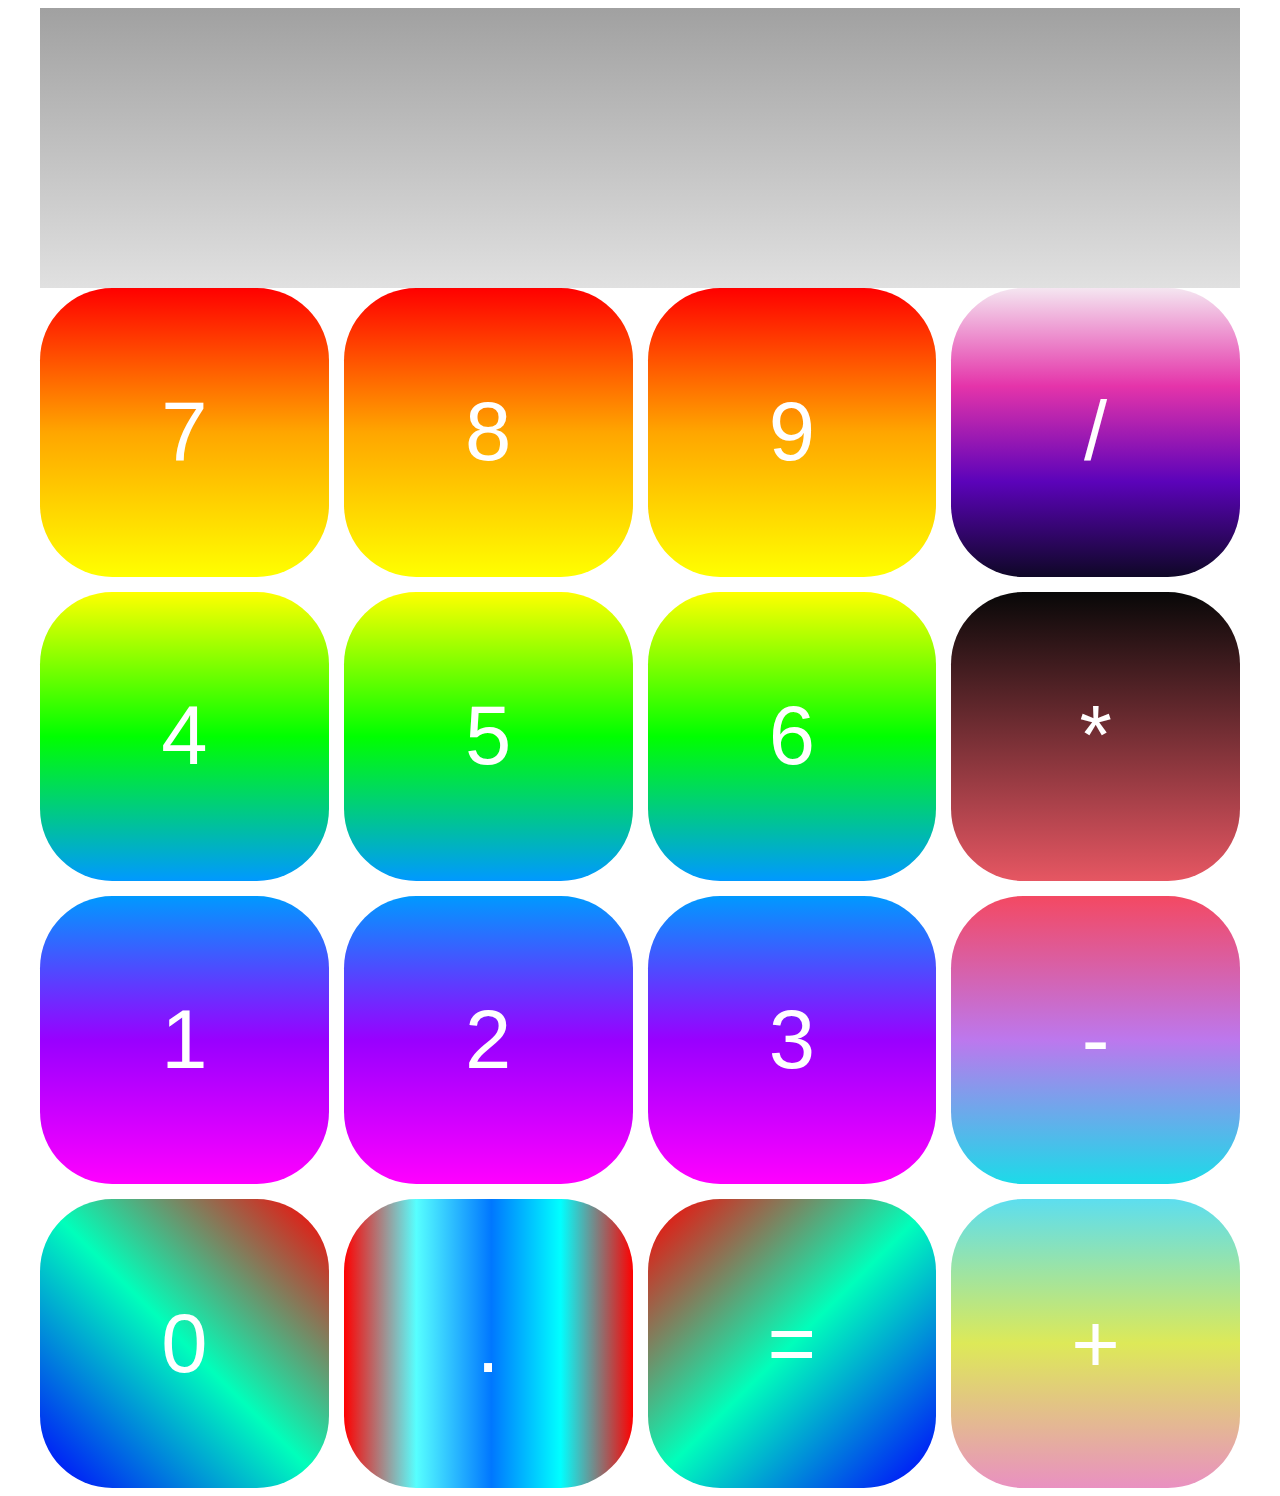
<file: fractions/index.html>
<html>
    <head>
        <link rel="stylesheet" href="styles.css"/>
    </head>
    <body>
        <div class="center">
        <div class="calculations"></div>
    </div>
        <div class="calculator">

            <button class="seven top">7</button>
            <button class="eight top">8</button>
            <button class="nine top">9</button>
            <button class="divide">/</button>
            <button class="four middle">4</button>
            <button class="five middle">5</button>
            <button class="six middle">6</button>
            <button class="multiply">*</button>
            <button class="one bottom">1</button>
            <button class="two bottom">2</button>
            <button class="three bottom">3</button>
            <button class="minus">-</button>
            <button class="zero">0</button>
            <button class="decimal">.</button>
            <button class="equals">=</button>
            <button class="add">+</button>
          </div>
          
        
    </body>
    <script src="https://cdnjs.cloudflare.com/ajax/libs/mathjs/11.9.0/math.min.js"></script>

    <script type="module" src="script.js" ></script>
</html>
</file>
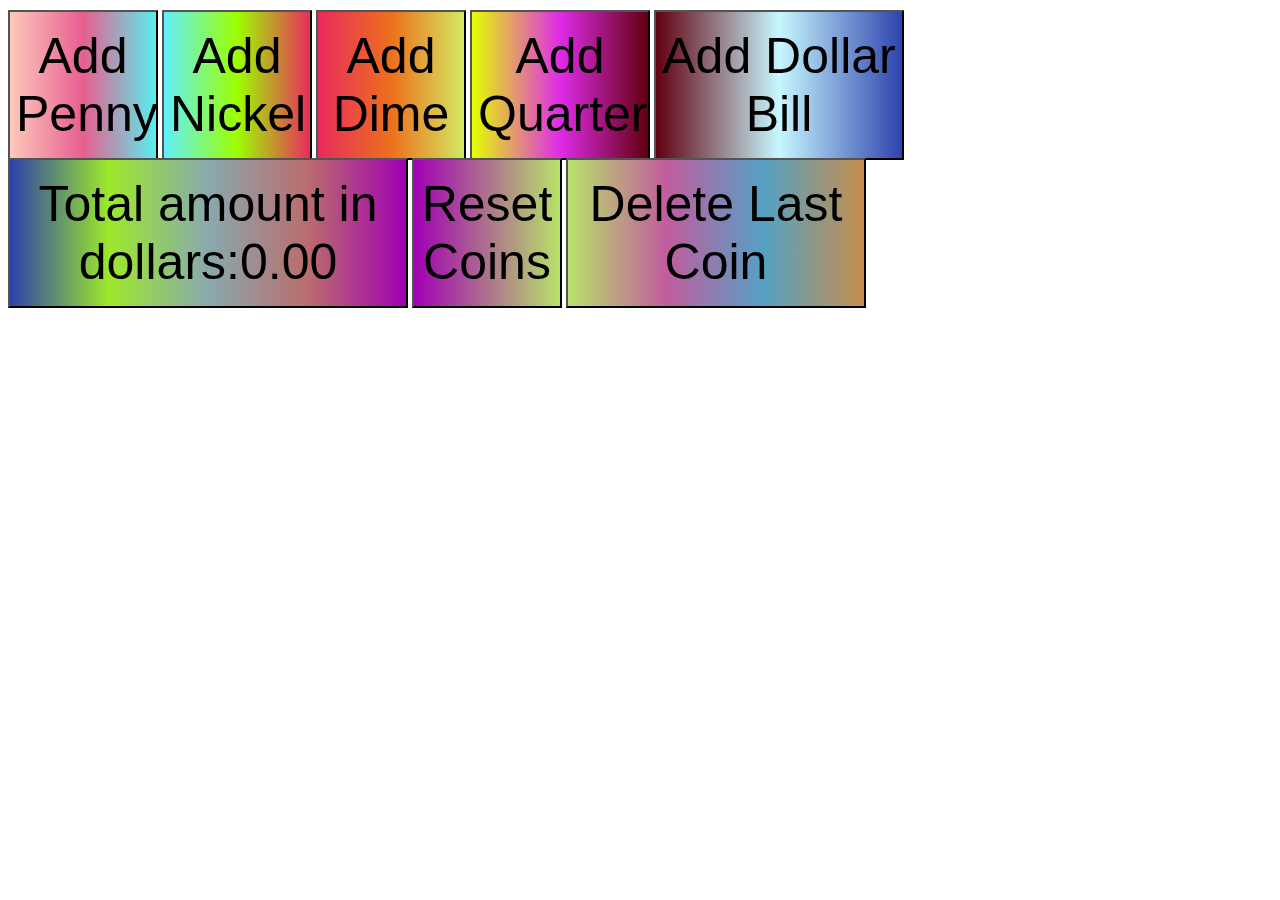
<file: money/index.html>
<!DOCTYPE html>
<html lang="en">
<head>
  <meta charset="UTF-8">
  <meta name="viewport" cont   ent="width=device-width, initial-scale=1.0">
  <link rel="stylesheet" href="style.css"> <!-- Link to external CSS file -->
</head> 
<body>
 
  <div class="buttons"></div>
  <button class="penny">Add Penny</button>
  <button class="nickel">Add Nickel</button>
  <button class="dime">Add Dime</button>
  <button class="quarter">Add Quarter</button>
  <button class="bill">Add Dollar Bill</button>
  <button class="cost">Total amount in dollars:0.00</button>
  <button class="reset">Reset Coins</button>
  <button class="delete">Delete Last Coin</button>
  <div class="money"></div>
  <script src="script.js"></script> <!-- Link to external JavaScript file -->
</body>
</html>
</file>
<file: fractions/styles.css>
.calculator {
  display: grid;
  grid-template-columns: repeat(4, 1fr); /* 4 equal columns */
  gap: 0.9375rem; /* Space between buttons (15px -> 0.9375rem) */
  max-width: 75rem; /* Limit container width (1200px -> 75rem) */
  margin: 0 auto; /* Center the calculator horizontally */
}

.calculator button {
  font-size: 5.2rem;
  color: white;
  border: none;
  border-radius: 25%; /* Keep circular buttons */
  cursor: pointer;
  width: 100%; /* Let buttons fill grid cell */
  aspect-ratio: 1; /* Maintain a square shape */
}

/* Outer container */
.center{
  display: flex;
  justify-content: center;
  flex-wrap: wrap; /* Ensures flex children wrap */
  align-content: flex-start; /* Align wrapped lines */
  
  /* Enable text wrapping */
  word-wrap: break-word; /* Break long words */
  overflow-wrap: break-word; /* Modern approach for breaking words */
  white-space: normal; /* Allow wrapping of text */
  text-align: left; /* Optional: Adjust text alignment */
}

/* Inner container with text */
.calculations {
  background: linear-gradient(0deg, hsla(0, 0%, 88%, 1) 0%, hsla(0, 0%, 63%, 1) 100%);
  width: 1200px;
  height: 280px;
  font-size: 77px;
  font-family: 'Arial', sans-serif;
}

/* Gradient button classes */
.top {
  background: linear-gradient(0deg, hsla(60, 100%, 50%, 1) 0%, hsla(39, 100%, 50%, 1) 50%, hsla(0, 100%, 50%, 1) 100%);
}

.middle {
  background: linear-gradient(0deg, hsla(204, 100%, 50%, 1) 0%, hsla(120, 100%, 50%, 1) 50%, hsla(60, 100%, 50%, 1) 100%);
}

.bottom {
  background: linear-gradient(0deg, hsla(300, 100%, 50%, 1) 0%, hsla(276, 100%, 50%, 1) 50%, hsla(204, 100%, 50%, 1) 100%);
}

.zero {
  background: linear-gradient(45deg, hsla(240, 100%, 50%, 1) 0%, hsla(164, 100%, 50%, 1) 50%, hsla(0, 100%, 50%, 1) 100%);
}

.decimal {
  background: linear-gradient(90deg, hsla(0, 100%, 50%, 1) 0%, hsla(180, 100%, 67%, 1) 25%, hsla(212, 100%, 50%, 1) 51%, hsla(180, 100%, 50%, 1) 75%, hsla(0, 100%, 50%, 1) 100%);
}

.equals {
  background: linear-gradient(315deg, hsla(240, 100%, 50%, 1) 0%, hsla(164, 100%, 50%, 1) 50%, hsla(0, 100%, 50%, 1) 100%);
}

.divide {
  background: linear-gradient(0deg, hsla(254, 68%, 9%, 1) 0%, hsla(269, 97%, 37%, 1) 33%, hsla(320, 77%, 55%, 1) 66%, hsla(316, 41%, 93%, 1) 100%);
}

.multiply {
  background: linear-gradient(0deg, hsla(355, 74%, 62%, 1) 0%, hsla(0, 0%, 3%, 1) 100%);
}

.minus {
  background: linear-gradient(0deg, hsla(184, 82%, 51%, 1) 0%, hsla(275, 77%, 70%, 1) 50%, hsla(351, 88%, 62%, 1) 100%);
}

.add {
  background: linear-gradient(180deg, hsla(187, 82%, 65%, 1) 0%, hsla(65, 77%, 63%, 1) 50%, hsla(327, 67%, 74%, 1) 100%);
}
</file>
<file: money/style.css>
.penny {
    position: sticky; /* Makes the button sticky */
    top: 10px;        /* Distance from the top of the viewport */
    z-index: 1000;    /* Ensures it stays above other elements */
    width: 150px;
    height: 150px;
    font-size: 50px;
    background: hsla(14, 92%, 86%, 1);

background: linear-gradient(90deg, hsla(14, 92%, 86%, 1) 0%, hsla(338, 75%, 64%, 1) 50%, hsla(179, 83%, 64%, 1) 100%);
}
.nickel {
    position: sticky; /* Makes the button sticky */
    top: 10px;        /* Distance from the top of the viewport */
    z-index: 1000;    /* Ensures it stays above other elements */
    width: 150px;
    height: 150px;
    font-size: 50px;
    background: hsla(186, 100%, 69%, 1);

    background: linear-gradient(90deg, hsla(186, 100%, 69%, 1) 0%, hsla(83, 100%, 50%, 1) 50%, hsla(344, 81%, 54%, 1) 100%);
}
.dime {
    position: sticky; /* Makes the button sticky */
    top: 10px;        /* Distance from the top of the viewport */
    z-index: 1000;    /* Ensures it stays above other elements */
    width: 150px;
    height: 150px;
    font-size: 50px;
    background: hsla(344, 81%, 54%, 1);

background: linear-gradient(90deg, hsla(344, 81%, 54%, 1) 0%, hsla(24, 85%, 52%, 1) 50%, hsla(70, 76%, 65%, 1) 100%);
}
.quarter {
    position: sticky; /* Makes the button sticky */
    top: 10px;        /* Distance from the top of the viewport */
    z-index: 1000;    /* Ensures it stays above other elements */
    width: 180px;
    height: 150px;
    font-size: 50px;
    background: hsla(66, 100%, 50%, 1);

background: linear-gradient(90deg, hsla(66, 100%, 50%, 1) 0%, hsla(297, 81%, 54%, 1) 50%, hsla(351, 100%, 19%, 1) 100%);
}
.bill {
    position: sticky; /* Makes the button sticky */
    top: 10px;        /* Distance from the top of the viewport */
    z-index: 1000;    /* Ensures it stays above other elements */
    width: 250px;
    height: 150px;
    font-size: 50px;
    background: hsla(351, 100%, 19%, 1);

background: linear-gradient(90deg, hsla(351, 100%, 19%, 1) 0%, hsla(188, 100%, 89%, 1) 50%, hsla(230, 58%, 43%, 1) 100%);
}
.cost {
    position: sticky; /* Makes the button sticky */
    top: 10px;        /* Distance from the top of the viewport */
    z-index: 1000;    /* Ensures it stays above other elements */
    width: 400px;
    height: 150px;
    font-size: 50px;
    background: hsla(230, 59%, 42%, 1);

background: linear-gradient(90deg, hsla(230, 59%, 42%, 1) 0%, hsla(84, 81%, 54%, 1) 25%, hsla(188, 19%, 61%, 1) 50%, hsla(0, 36%, 58%, 1) 75%, hsla(294, 100%, 35%, 1) 100%);

}
.reset {
    position: sticky; /* Makes the button sticky */
    top: 10px;        /* Distance from the top of the viewport */
    z-index: 1000;    /* Ensures it stays above other elements */
    width: 150px;
    height: 150px;
    font-size: 50px;
    background: hsla(294, 100%, 35%, 1);

    background: linear-gradient(90deg, hsla(294, 100%, 35%, 1) 0%, hsla(81, 69%, 65%, 1) 100%);
}
.delete {
    position: sticky; /* Makes the button sticky */
    top: 10px;        /* Distance from the top of the viewport */
    z-index: 1000;    /* Ensures it stays above other elements */
    width: 300px;
    height: 150px;
    font-size: 50px;
    background: hsla(81, 69%, 65%, 1);

background: linear-gradient(90deg, hsla(81, 69%, 65%, 1) 0%, hsla(321, 45%, 56%, 1) 33%, hsla(199, 49%, 55%, 1) 66%, hsla(32, 52%, 54%, 1) 100%);

}
</file>
